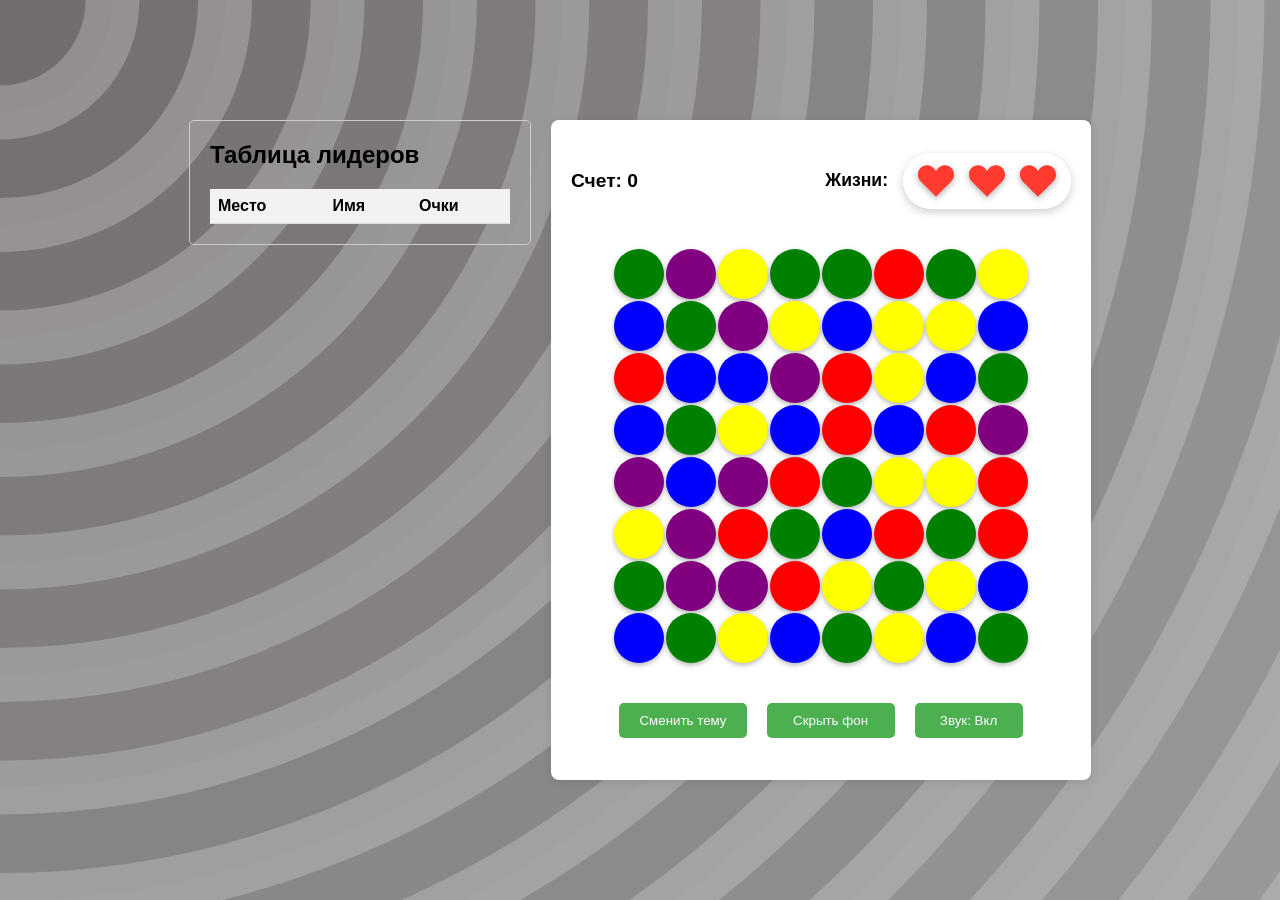
<file: index.html>
<!DOCTYPE html>
<html lang="en">
<head>
  <meta charset="UTF-8">
  <meta name="viewport" content="width=device-width, initial-scale=1.0">
  <title>3 в ряд</title>
  <link rel="shortcut icon" href="[data-uri]" />
  <style>
    body {
  font-family: sans-serif;
  background-image: url("data:image/svg+xml,%3Csvg xmlns='http://www.w3.org/2000/svg' width='1600' height='800' viewBox='0 0 1600 800'%3E%3Crect fill='%23A5A5A5' width='1600' height='800'/%3E%3Cg stroke='%23D0D2D1' stroke-width='47.9' stroke-opacity='0.33' %3E%3Ccircle fill='%23A5A5A5' cx='0' cy='0' r='1800'/%3E%3Ccircle fill='%23a2a2a2' cx='0' cy='0' r='1700'/%3E%3Ccircle fill='%239f9e9f' cx='0' cy='0' r='1600'/%3E%3Ccircle fill='%239c9b9c' cx='0' cy='0' r='1500'/%3E%3Ccircle fill='%23999798' cx='0' cy='0' r='1400'/%3E%3Ccircle fill='%23969495' cx='0' cy='0' r='1300'/%3E%3Ccircle fill='%23939192' cx='0' cy='0' r='1200'/%3E%3Ccircle fill='%23908d8f' cx='0' cy='0' r='1100'/%3E%3Ccircle fill='%238d8a8c' cx='0' cy='0' r='1000'/%3E%3Ccircle fill='%238a8789' cx='0' cy='0' r='900'/%3E%3Ccircle fill='%23878486' cx='0' cy='0' r='800'/%3E%3Ccircle fill='%23848083' cx='0' cy='0' r='700'/%3E%3Ccircle fill='%23817d80' cx='0' cy='0' r='600'/%3E%3Ccircle fill='%237e7a7d' cx='0' cy='0' r='500'/%3E%3Ccircle fill='%237b777a' cx='0' cy='0' r='400'/%3E%3Ccircle fill='%23787377' cx='0' cy='0' r='300'/%3E%3Ccircle fill='%23757074' cx='0' cy='0' r='200'/%3E%3Ccircle fill='%23726D71' cx='0' cy='0' r='100'/%3E%3C/g%3E%3C/svg%3E");
  background-size: cover;
  background-repeat: no-repeat;
  background-attachment: fixed;
  display: flex;
  justify-content: center;
  align-items: center;
  min-height: 100vh;
  margin: 0;
  transition: background-color 0.3s ease;
}

.cell.explosion {
  background-image: url("data:image/svg+xml,%3Csvg xmlns='http://www.w3.org/2000/svg' width='600' height='50' viewBox='0 0 600 50'%3E%3Cg transform='translate(0, 0)'%3E%3Ccircle cx='25' cy='25' r='20' fill='%23ff0000'/%3E%3C/g%3E%3Cg transform='translate(50, 0)'%3E%3Ccircle cx='25' cy='25' r='22' fill='%23ff3300'/%3E%3C/g%3E%3Cg transform='translate(100, 0)'%3E%3Ccircle cx='25' cy='25' r='24' fill='%23ff6600'/%3E%3Ccircle cx='25' cy='25' r='18' fill='%23ff3300'/%3E%3C/g%3E%3Cg transform='translate(150, 0)'%3E%3Ccircle cx='25' cy='25' r='25' fill='%23ff9900'/%3E%3Ccircle cx='25' cy='25' r='19' fill='%23ff6600'/%3E%3Ccircle cx='25' cy='25' r='13' fill='%23ff3300'/%3E%3C/g%3E%3Cg transform='translate(200, 0)'%3E%3Ccircle cx='25' cy='25' r='25' fill='%23ffcc00'/%3E%3Ccircle cx='25' cy='25' r='20' fill='%23ff9900'/%3E%3Ccircle cx='25' cy='25' r='15' fill='%23ff6600'/%3E%3Ccircle cx='25' cy='25' r='10' fill='%23ff3300'/%3E%3C/g%3E%3Cg transform='translate(250, 0)'%3E%3Ccircle cx='25' cy='25' r='25' fill='%23ffff00'/%3E%3Ccircle cx='25' cy='25' r='21' fill='%23ffcc00'/%3E%3Ccircle cx='25' cy='25' r='17' fill='%23ff9900'/%3E%3Ccircle cx='25' cy='25' r='13' fill='%23ff6600'/%3E%3Ccircle cx='25' cy='25' r='9' fill='%23ff3300'/%3E%3C/g%3E%3Cg transform='translate(300, 0)'%3E%3Ccircle cx='25' cy='25' r='25' fill='%23ffff99'/%3E%3Ccircle cx='25' cy='25' r='22' fill='%23ffff00'/%3E%3Ccircle cx='25' cy='25' r='19' fill='%23ffcc00'/%3E%3Ccircle cx='25' cy='25' r='16' fill='%23ff9900'/%3E%3Ccircle cx='25' cy='25' r='13' fill='%23ff6600'/%3E%3Ccircle cx='25' cy='25' r='10' fill='%23ff3300'/%3E%3C/g%3E%3Cg transform='translate(350, 0)'%3E%3Ccircle cx='25' cy='25' r='25' fill='%23ffffcc'/%3E%3Ccircle cx='25' cy='25' r='23' fill='%23ffff99'/%3E%3Ccircle cx='25' cy='25' r='21' fill='%23ffff00'/%3E%3Ccircle cx='25' cy='25' r='19' fill='%23ffcc00'/%3E%3Ccircle cx='25' cy='25' r='17' fill='%23ff9900'/%3E%3Ccircle cx='25' cy='25' r='15' fill='%23ff6600'/%3E%3Ccircle cx='25' cy='25' r='13' fill='%23ff3300'/%3E%3C/g%3E%3Cg transform='translate(400, 0)'%3E%3Ccircle cx='25' cy='25' r='25' fill='%23ffffff'/%3E%3Ccircle cx='25' cy='25' r='24' fill='%23ffffcc'/%3E%3Ccircle cx='25' cy='25' r='23' fill='%23ffff99'/%3E%3Ccircle cx='25' cy='25' r='22' fill='%23ffff00'/%3E%3Ccircle cx='25' cy='25' r='21' fill='%23ffcc00'/%3E%3Ccircle cx='25' cy='25' r='20' fill='%23ff9900'/%3E%3Ccircle cx='25' cy='25' r='19' fill='%23ff6600'/%3E%3Ccircle cx='25' cy='25' r='18' fill='%23ff3300'/%3E%3C/g%3E%3Cg transform='translate(450, 0)'%3E%3Ccircle cx='25' cy='25' r='25' fill='transparent'/%3E%3Ccircle cx='25' cy='25' r='24' fill='%23ffffff' opacity='0.8'/%3E%3Ccircle cx='25' cy='25' r='23' fill='%23ffffcc' opacity='0.7'/%3E%3Ccircle cx='25' cy='25' r='22' fill='%23ffff99' opacity='0.6'/%3E%3Ccircle cx='25' cy='25' r='21' fill='%23ffff00' opacity='0.5'/%3E%3Ccircle cx='25' cy='25' r='20' fill='%23ffcc00' opacity='0.4'/%3E%3Ccircle cx='25' cy='25' r='19' fill='%23ff9900' opacity='0.3'/%3E%3Ccircle cx='25' cy='25' r='18' fill='%23ff6600' opacity='0.2'/%3E%3C/g%3E%3Cg transform='translate(500, 0)'%3E%3Ccircle cx='25' cy='25' r='25' fill='transparent'/%3E%3Ccircle cx='25' cy='25' r='24' fill='%23ffffff' opacity='0.4'/%3E%3Ccircle cx='25' cy='25' r='23' fill='%23ffffcc' opacity='0.3'/%3E%3Ccircle cx='25' cy='25' r='22' fill='%23ffff99' opacity='0.2'/%3E%3Ccircle cx='25' cy='25' r='21' fill='%23ffff00' opacity='0.1'/%3E%3C/g%3E%3Cg transform='translate(550, 0)'%3E%3Ccircle cx='25' cy='25' r='25' fill='transparent'/%3E%3C/g%3E%3C/svg%3E");
  background-size: 600px 50px;
  animation: explosion-animation 0.5s steps(12) forwards;
  background-color: transparent;
  width: 100%;
  height: 100%;
}

.game-over-container {
  background-color: rgba(0, 0, 0, 0.8);
  position: fixed;
  top: 0;
  left: 0;
  width: 100%;
  height: 100%;
  display: flex;
  justify-content: center;
  align-items: center;
  flex-direction: column;
  color: white;
  z-index: 1000;
}

.game-over-container h2 {
  font-size: 2rem;
  margin-bottom: 20px;
}

.game-over-container button {
  padding: 10px 20px;
  border: none;
  background-color: #4CAF50;
  color: white;
  cursor: pointer;
  border-radius: 5px;
  font-size: 1rem;
}

.game-over-container button:hover {
  background-color: #45a049;
}

.top-panel {
  display: flex;
  justify-content: space-between;
  align-items: center;
  width: 100%;
  margin-bottom: 20px;
  padding: 0 20px;
}

.score-container {
  font-size: 1.2rem;
  font-weight: bold;
}

.hp-container {
  display: flex;
  align-items: center;
  gap: 10px;
}

.hp-container::before {
  content: "Жизни:";
  font-weight: bold;
  font-size: 1.1rem;
  margin-right: 5px;
}

.red-balls-container {
  display: flex;
  gap: 15px;
  padding: 10px 15px;
  background-color: rgba(255, 255, 255, 0.7);
  border-radius: 50px;
  box-shadow: 0 3px 10px rgba(0, 0, 0, 0.2);
}

.heart {
  width: 36px;
  height: 36px;
  background-image: url("data:image/svg+xml,%3Csvg xmlns='http://www.w3.org/2000/svg' viewBox='0 0 16 16'%3E%3Cpath d='M1.24264 8.24264L8 15L14.7574 8.24264C15.553 7.44699 16 6.36786 16 5.24264V5.05234C16 2.8143 14.1857 1 11.9477 1C10.7166 1 9.55233 1.55959 8.78331 2.52086L8 3.5L7.21669 2.52086C6.44767 1.55959 5.28338 1 4.05234 1C1.8143 1 0 2.8143 0 5.05234V5.24264C0 6.36786 0.44699 7.44699 1.24264 8.24264Z' fill='%23ff3b30'/%3E%3C/svg%3E");
  background-size: contain;
  background-repeat: no-repeat;
  filter: drop-shadow(0 2px 3px rgba(0, 0, 0, 0.3));
  transition: all 0.3s ease;
}

.heart.lost {
  background-image: url("data:image/svg+xml,%3Csvg xmlns='http://www.w3.org/2000/svg' viewBox='0 0 16 16'%3E%3Cpath d='M1.24264 8.24264L8 15L14.7574 8.24264C15.553 7.44699 16 6.36786 16 5.24264V5.05234C16 2.8143 14.1857 1 11.9477 1C10.7166 1 9.55233 1.55959 8.78331 2.52086L8 3.5L7.21669 2.52086C6.44767 1.55959 5.28338 1 4.05234 1C1.8143 1 0 2.8143 0 5.05234V5.24264C0 6.36786 0.44699 7.44699 1.24264 8.24264Z' fill='%23a5a5a5'/%3E%3C/svg%3E");
  opacity: 0.7;
}

@keyframes heartBreak {
  0% { transform: scale(1); opacity: 1; }
  50% { transform: scale(1.3); opacity: 0.8; }
  100% { transform: scale(0.8); opacity: 0.7; }
}

.heart.lost-animation {
  animation: heartBreak 0.5s ease-out forwards;
}

.top-buttons {
  display: flex;
  width: 100%;
  justify-content: space-around;
  margin-bottom: 20px;
}

.container {
  display: flex;
  flex-direction: column;
  justify-content: center;
  align-items: center;
  width: 500px;
  height: 620px;
  box-shadow: 0 2px 5px rgba(0, 0, 0, 0.3);
  transition: background-color 0.3s ease, box-shadow 0.3s ease;
}

.container.no-background {
  background-color: transparent;
  box-shadow: none;
}

.container.dark-theme {
  background-color: rgba(51, 51, 51, 0.8);
  box-shadow: 0 2px 5px rgba(255, 255, 255, 0.1);
}

.container.dark-theme.no-background {
  background-color: transparent;
  box-shadow: none;
}

.board {
  display: grid;
  grid-template-columns: repeat(8, 50px);
  grid-gap: 2px;
  margin: 20px auto;
}

.wrapper {
  display: flex;
  align-items: flex-start;
}

.leaderboard {
  width: 300px;
  margin-right: 20px;
  padding: 20px;
  border: 1px solid #ccc;
  border-radius: 5px;
}

.leaderboard h2 {
  margin-top: 0;
  font-size: 1.5em;
}

.leaderboard-table-container {
  max-height: 250px;
  overflow-y: auto;
}

.leaderboard table {
  width: 100%;
  border-collapse: collapse;
}

.leaderboard th,
.leaderboard td {
  padding: 8px;
  text-align: left;
  border-bottom: 1px solid #ddd;
}

.leaderboard th {
  background-color: #f2f2f2;
  position: sticky;
  top: 0;
  z-index: 1;
}

body.dark-theme {
  background-color: #333;
  color: #fff;
  background-image: url("data:image/svg+xml,%3Csvg xmlns='http://www.w3.org/2000/svg' width='1600' height='800' viewBox='0 0 1600 800'%3E%3Crect fill='%23353535' width='1600' height='800'/%3E%3Cg stroke='%23000' stroke-width='47.9' stroke-opacity='0.33' %3E%3Ccircle fill='%23353535' cx='0' cy='0' r='1800'/%3E%3Ccircle fill='%23323232' cx='0' cy='0' r='1700'/%3E%3Ccircle fill='%232f2f2f' cx='0' cy='0' r='1600'/%3E%3Ccircle fill='%232d2d2d' cx='0' cy='0' r='1500'/%3E%3Ccircle fill='%232a2a2a' cx='0' cy='0' r='1400'/%3E%3Ccircle fill='%23272727' cx='0' cy='0' r='1300'/%3E%3Ccircle fill='%23252425' cx='0' cy='0' r='1200'/%3E%3Ccircle fill='%23222222' cx='0' cy='0' r='1100'/%3E%3Ccircle fill='%231f1f1f' cx='0' cy='0' r='1000'/%3E%3Ccircle fill='%231d1d1d' cx='0' cy='0' r='900'/%3E%3Ccircle fill='%231a1a1a' cx='0' cy='0' r='800'/%3E%3Ccircle fill='%23181818' cx='0' cy='0' r='700'/%3E%3Ccircle fill='%23151515' cx='0' cy='0' r='600'/%3E%3Ccircle fill='%23121212' cx='0' cy='0' r='500'/%3E%3Ccircle fill='%230f0e0f' cx='0' cy='0' r='400'/%3E%3Ccircle fill='%230b0a0b' cx='0' cy='0' r='300'/%3E%3Ccircle fill='%23070607' cx='0' cy='0' r='200'/%3E%3Ccircle fill='%23020102' cx='0' cy='0' r='100'/%3E%3C/g%3E%3C/svg%3E");
}

body.dark-theme .leaderboard {
  border-color: #666;
  background-color: #333;
  color: #fff;
}

body.dark-theme .leaderboard th {
  background-color: #444;
  color: #fff;
}

body.dark-theme .leaderboard td {
  border-bottom-color: #555;
}

.cell {
  width: 50px;
  height: 50px;
  cursor: pointer;
  display: flex;
  justify-content: center;
  align-items: center;
  font-size: 0;
  border-radius: 50%;
  box-shadow: 0 2px 5px rgba(0, 0, 0, 0.3);
  border: 1px solid transparent;
  box-sizing: border-box;
  transition: border-color 0.3s ease, background-color 0.3s ease;
  background-color: #eee;
}

.cell.selected {
  animation: jump 0.5s ease-in-out infinite alternate;
}

@keyframes jump {
  from {
    transform: translateY(0);
  }
  to {
    transform: translateY(-5px);
  }
}

.cell.to-remove {
  animation: highlight 0.3s ease-in-out;
}

@keyframes highlight {
  0% {
    box-shadow: none;
  }
  100% {
    box-shadow: 0 0 5px 3px yellow;
  }
}

@keyframes explosion-animation {
  0% {
    background-position: 0 0;
  }
  8.33% {
    background-position: -50px 0;
  }
  16.66% {
    background-position: -100px 0;
  }
  25% {
    background-position: -150px 0;
  }
  33.33% {
    background-position: -200px 0;
  }
  41.66% {
    background-position: -250px 0;
  }
  50% {
    background-position: -300px 0;
  }
  58.33% {
    background-position: -350px 0;
  }
  66.66% {
    background-position: -400px 0;
  }
  75% {
    background-position: -450px 0;
  }
  83.33% {
    background-position: -500px 0;
  }
  91.66% {
    background-position: -550px 0;
  }
  100% {
    background-position: -600px 0;
  }
}

.controls {
  margin-top: 20px;
}

button {
  padding: 10px 20px;
  border: none;
  background-color: #4CAF50;
  color: white;
  cursor: pointer;
  border-radius: 5px;
  margin: 0 10px;
}

button:hover {
  background-color: #3e8e41;
}

.container {
  background-color: #fff;
  border-radius: 8px;
  box-shadow: 0 2px 10px rgba(0, 0, 0, 0.1);
  padding: 20px;
  text-align: center;
  transition: background-color 0.3s ease, box-shadow 0.3s ease;
}

.cell {
  background-color: #eee;
  transition: background-color 0.3s ease, color 0.3s ease;
  color: #333;
}

.container.dark-theme {
  background-color: #444;
  box-shadow: 0 2px 10px rgba(255, 255, 255, 0.1);
}

.cell.dark-theme {
  background-color: #555;
  color: #eee;
  border: 1px solid #666;
}

button.dark-theme {
  background-color: #666;
  color: #fff;
}

#toggle-background-button {
  width: 128px;
}

#sound-button {
  width: 108px;
}

.cell {
  width: 50px;
  height: 50px;
  cursor: pointer;
  display: flex;
  justify-content: center;
  align-items: center;
  font-size: 0;
  border-radius: 50%;
  box-shadow: 0 2px 5px rgba(0, 0, 0, 0.3);
  border: 1px solid transparent;
  box-sizing: border-box;
  transition: border-color 0.3s ease, background-color 0.3s ease;
  background-color: #eee;
}

.ball-1 {
  background-color: blue;
}

.ball-2 {
  background-color: green;
}

.ball-3 {
  background-color: red;
}

.ball-4 {
  background-color: yellow;
}

.ball-5 {
  background-color: purple;
}

.cell.dark-theme {
  border-color: #666;
  background-color: #555;
}

.dark-theme .ball-1 {
  background-color: darkblue;
}

.dark-theme .ball-2 {
  background-color: darkgreen;
}

.dark-theme .ball-3 {
  background-color: darkred;
}

.dark-theme .ball-4 {
  background-color: darkgoldenrod;
}

.dark-theme .ball-5 {
  background-color: darkmagenta;
}

.dropdown {
  position: relative;
  display: inline-block;
}

.dropdown-button {
  background-color: #4CAF50;
  color: white;
  padding: 10px 20px;
  border: none;
  cursor: pointer;
  border-radius: 5px;
}

.dropdown-content {
  display: none;
  position: absolute;
  background-color: #f9f9f9;
  min-width: 160px;
  box-shadow: 0px 8px 16px 0px rgba(0, 0, 0, 0.2);
  z-index: 1;
  border-radius: 5px;
  padding: 10px;
}

.dropdown-content button {
  color: black;
  padding: 12px 16px;
  text-decoration: none;
  display: block;
  border: none;
  background-color: transparent;
  cursor: pointer;
  text-align: left;
  width: 100%;
  border-radius: 5px;
}

.dropdown-content button:hover {
  background-color: #ddd;
}

.dropdown:hover .dropdown-content {
  display: block;
}

.main-content {
  display: flex;
  justify-content: center;
  align-items: center;
}

.desktop-button {
  background-color: #4CAF50;
  color: white;
  padding: 10px 20px;
  border: none;
  cursor: pointer;
  border-radius: 5px;
  margin: 0 10px;
}

.desktop-buttons {
  display: flex;
  justify-content: space-around;
  margin-bottom: 10px;
}

.mobile-dropdown {
  display: none;
}

@media (max-width: 600px) {
  body {
    font-size: 14px;
  }

  .container {
    width: auto;
    height: auto;
    padding: 10px;
  }

  .board {
    grid-template-columns: repeat(8, 40px);
    grid-gap: 1px;
  }

  .cell {
    width: 40px;
    height: 40px;
    font-size: 0;
  }

  button {
    padding: 8px 16px;
    margin: 5px;
  }

  .controls {
    flex-direction: column;
    align-items: center;
  }

  .desktop-buttons {
    display: none;
  }

  .mobile-dropdown {
    display: inline-block;
  }

  .dropdown {
    position: relative;
    display: inline-block;
  }

  .dropdown-button {
    background-color: #4CAF50;
    color: white;
    padding: 8px 16px;
    border: none;
    cursor: pointer;
    border-radius: 5px;
  }

  .dropdown-content {
    display: none;
    position: absolute;
    background-color: #f9f9f9;
    min-width: 160px;
    box-shadow: 0px 8px 16px 0px rgba(0, 0, 0, 0.2);
    z-index: 1;
    border-radius: 5px;
    padding: 10px;
    right: 0;
  }

  .dropdown-content button {
    color: black;
    padding: 8px 16px;
    text-decoration: none;
    display: block;
    border: none;
    background-color: transparent;
    cursor: pointer;
    text-align: left;
    width: 100%;
    border-radius: 5px;
  }

  .dropdown-content button:hover {
    background-color: #ddd;
  }

  .dropdown:hover .dropdown-content {
    display: block;
  }

  .top-buttons {
    flex-direction: column;
    width: 100%;
    margin-bottom: 10px;
  }

  .game-over-container {
    padding: 20px;
  }

  .cell {
    width: 40px;
    height: 40px;
  }

  .cell.explosion {
    background-size: 480px 40px;
  }

  @keyframes explosion-animation {
    0% { background-position: 0 0; }
    8.33% { background-position: -40px 0; }
    16.66% { background-position: -80px 0; }
    25% { background-position: -120px 0; }
    33.33% { background-position: -160px 0; }
    41.66% { background-position: -200px 0; }
    50% { background-position: -240px 0; }
    58.33% { background-position: -280px 0; }
    66.66% { background-position: -320px 0; }
    75% { background-position: -360px 0; }
    83.33% { background-position: -400px 0; }
    91.66% { background-position: -440px 0; }
    100% { background-position: -480px 0; }
  }

  .heart {
    width: 28px;
    height: 28px;
  }

  .red-balls-container {
    gap: 8px;
    padding: 8px 12px;
  }

  .hp-container::before {
    font-size: 1rem;
    content: "HP:";
  }
}

@media (max-width: 400px) {
  .hp-container::before {
    display: none;
  }

  .heart {
    width: 24px;
    height: 24px;
  }
}

@media (max-width: 350px) {
  .board {
    grid-template-columns: repeat(8, 20px);
    grid-gap: 1px;
  }

  .cell {
    width: 20px;
    height: 20px;
    font-size: 0;
    border-radius: 50%;
    box-shadow: 0 1px 3px rgba(0, 0, 0, 0.2);
  }

  .cell.explosion {
    background-size: 240px 20px;
  }

  @keyframes explosion-animation {
    0% { background-position: 0 0; }
    8.33% { background-position: -20px 0; }
    16.66% { background-position: -40px 0; }
    25% { background-position: -60px 0; }
    33.33% { background-position: -80px 0; }
    41.66% { background-position: -100px 0; }
    50% { background-position: -120px 0; }
    58.33% { background-position: -140px 0; }
    66.66% { background-position: -160px 0; }
    75% { background-position: -180px 0; }
    83.33% { background-position: -200px 0; }
    91.66% { background-position: -220px 0; }
    100% { background-position: -240px 0; }
  }

  .heart {
    width: 20px;
    height: 20px;
  }
}

.leaderboard-modal {
  display: none;
  position: fixed;
  z-index: 1001;
  left: 0;
  top: 0;
  width: 100%;
  height: 100%;
  background-color: rgba(0, 0, 0, 0.8);
}

.leaderboard-modal-content {
  background-color: #fefefe;
  margin: 5% auto;
  padding: 20px;
  border-radius: 10px;
  width: 90%;
  max-width: 400px;
  max-height: 80vh;
  overflow-y: auto;
  position: relative;
}

.close-leaderboard {
  color: #aaa;
  float: right;
  font-size: 28px;
  font-weight: bold;
  cursor: pointer;
}

.close-leaderboard:hover {
  color: black;
}

@media (max-width: 600px) {
  .leaderboard {
    display: none;
  }
  
  .wrapper {
    flex-direction: column;
    align-items: center;
  }
}

body.dark-theme .red-balls-container {
  background-color: rgba(0, 0, 0, 0.5);
}

body.dark-theme .hp-container::before {
  color: #fff;
}

.name-input-container {
  margin: 20px 0;
  display: flex;
  flex-direction: column;
  align-items: center;
  gap: 10px;
}

#player-name-input {
  padding: 10px 15px;
  border: 2px solid #4CAF50;
  border-radius: 5px;
  font-size: 1rem;
  width: 80%;
  max-width: 300px;
}

#save-score-button {
  padding: 10px 20px;
  background-color: #4CAF50;
  color: white;
  border: none;
  border-radius: 5px;
  cursor: pointer;
  font-size: 1rem;
}

#save-score-button:hover {
  background-color: #45a049;
}
  </style>

  <!-- Аудиофайлы -->
  <audio id="button-click-sound" src="[data-uri]" preload="auto"></audio>
  <audio id="ball-select-sound" src="[data-uri]" preload="auto"></audio>
  <audio id="ball-swap-sound" src="[data-uri]" preload="auto"></audio>
  <audio id="ball-remove-sound" src="[data-uri]" preload="auto"></audio>
</head>
<body>
  <div class="wrapper">
    <!-- Таблица лидеров -->
    <div class="leaderboard">
      <h2>Таблица лидеров</h2>
      <div class="leaderboard-table-container">
        <table>
          <thead>
            <tr>
              <th>Место</th>
              <th>Имя</th>
              <th>Очки</th>
            </tr>
          </thead>
          <tbody id="leaderboard-body">
            <!-- Записи таблицы будут добавлены динамически -->
          </tbody>
        </table>
      </div>
    </div>

    <!-- Основной контейнер -->
    <div class="container">
      <!-- Счет и жизни -->
      <div class="top-panel">
        <div class="score-container">
          Счет: <span id="score">0</span>
        </div>
        <div class="hp-container">
          <div class="red-balls-container">
            <div class="heart"></div>
            <div class="heart"></div>
            <div class="heart"></div>
          </div>
        </div>
      </div>

      <!-- Основной контент -->
      <div class="main-content">
        <!-- Игровое поле -->
        <div class="board">
          <!-- Игровое поле будет сгенерировано JavaScript -->
        </div>
      </div>

      <!-- Панель управления -->
      <div class="controls">
        <!-- Кнопки для десктопа -->
        <div class="top-buttons desktop-buttons">
          <button id="theme-button" class="desktop-button">Сменить тему</button>
          <button id="toggle-background-button" class="desktop-button">Скрыть фон</button>
          <button id="sound-button" class="desktop-button">Звук: Вкл</button>
        </div>

        <!-- Выпадающее меню для мобильных -->
        <div class="dropdown mobile-dropdown">
          <button class="dropdown-button">Меню</button>
          <div class="dropdown-content">
            <button id="theme-button-mobile">Сменить тему</button>
            <button id="toggle-background-button-mobile">Скрыть фон</button>
            <button id="sound-button-mobile">Звук: Вкл</button>
            <button id="leaderboard-button-mobile">Лидеры</button>
          </div>
        </div>
      </div>

      <!-- Модальное окно для таблицы лидеров -->
      <div class="leaderboard-modal" style="display: none;">
        <div class="leaderboard-modal-content">
          <span class="close-leaderboard">&times;</span>
          <h2>Таблица лидеров</h2>
          <div class="leaderboard-table-container">
            <table>
              <thead>
                <tr>
                  <th>Место</th>
                  <th>Имя</th>
                  <th>Очки</th>
                </tr>
              </thead>
              <tbody id="leaderboard-body-mobile">
                <!-- Записи таблицы будут добавлены динамически -->
              </tbody>
            </table>
          </div>
        </div>
      </div>

      <!-- Уведомление об окончании игры -->
<div class="game-over-container" style="display: none;">
  <h2>Игра окончена!</h2>
  <p>Ваш счет: <span id="final-score">0</span></p>
  <div class="name-input-container">
    <input type="text" id="player-name-input" placeholder="Введите ваше имя" maxlength="20">
    <button id="save-score-button">Сохранить результат</button>
  </div>
  <button id="restart-button">Играть снова</button>
</div>

  <!-- Подключение JavaScript -->
  <script>document.addEventListener('DOMContentLoaded', () => {
    const boardElement = document.querySelector('.board');
    const scoreElement = document.getElementById('score');
    const leaderboardBody = document.getElementById('leaderboard-body');
    
    // Получаем элементы кнопок
    const themeButton = document.getElementById('theme-button');
    const toggleBackgroundButton = document.getElementById('toggle-background-button');
    const soundButton = document.getElementById('sound-button');
    const restartButton = document.getElementById('restart-button');
    
    // Мобильные кнопки
    const themeButtonMobile = document.getElementById('theme-button-mobile');
    const toggleBackgroundButtonMobile = document.getElementById('toggle-background-button-mobile');
    const soundButtonMobile = document.getElementById('sound-button-mobile');
    
    const gameOverContainer = document.querySelector('.game-over-container');
    const finalScoreElement = document.getElementById('final-score');
  
    const playerNameInput = document.getElementById('player-name-input');
    const saveScoreButton = document.getElementById('save-score-button');
    
    // Жизни игрока (теперь сердца)
    const redBallsContainer = document.querySelector('.red-balls-container');
    const redBalls = document.querySelectorAll('.heart'); // Изменили селектор на .heart
    
    const leaderboardButtonMobile = document.getElementById('leaderboard-button-mobile');
    const leaderboardModal = document.querySelector('.leaderboard-modal');
    const closeLeaderboard = document.querySelector('.close-leaderboard');
    const leaderboardBodyMobile = document.getElementById('leaderboard-body-mobile');
    
    let moveCount = parseInt(localStorage.getItem('moveCount')) || 0;
    let leaderboard = JSON.parse(localStorage.getItem('leaderboard')) || [];
    renderLeaderboard(leaderboard);
    
    const gridSize = 8;
    let grid = [];
    let selectedCell = null;
    let score = parseInt(localStorage.getItem('score')) || 0;
    scoreElement.textContent = score;
    
    let soundEnabled = localStorage.getItem('soundEnabled') !== 'false';
    const body = document.body;
    const container = document.querySelector('.container');
    
    let currentTheme = localStorage.getItem('theme') || 'light';
    if (currentTheme === 'dark') {
      body.classList.add('dark-theme');
      container.classList.add('dark-theme');
    } else {
      body.classList.remove('dark-theme');
      container.classList.remove('dark-theme');
    }
    
    let backgroundVisible = localStorage.getItem('backgroundVisible') !== 'false';
    const toggleBackground = () => {
      if (backgroundVisible) {
        container.classList.remove('no-background');
        toggleBackgroundButton.textContent = 'Скрыть фон';
        toggleBackgroundButtonMobile.textContent = 'Скрыть фон';
      } else {
        container.classList.add('no-background');
        toggleBackgroundButton.textContent = 'Показать фон';
        toggleBackgroundButtonMobile.textContent = 'Показать фон';
      }
    }
    
    toggleBackground();
    
    const updateSoundButtonText = () => {
      const text = `Звук: ${soundEnabled ? 'Вкл' : 'Выкл'}`;
      soundButton.textContent = text;
      soundButtonMobile.textContent = text;
    };
    updateSoundButtonText();
  
    // Функция сброса жизней (теперь работает с сердцами)
    function resetRedBalls() {
      redBalls.forEach(ball => {
        ball.classList.remove('lost', 'lost-animation');
      });
    }
  
    // Функция обновления жизней (теперь работает с сердцами)
    function updateRedBalls() {
      if (moveCount > 0 && moveCount <= redBalls.length) {
        const ball = redBalls[moveCount - 1];
        ball.classList.add('lost-animation');
        setTimeout(() => {
          ball.classList.add('lost');
          ball.classList.remove('lost-animation');
        }, 500);
      }
      // Сохраняем количество жизней
      localStorage.setItem('moveCount', moveCount);
    }
  
    function checkForMatchesOnInitialization() {
      for (let row = 0; row < gridSize; row++) {
        for (let col = 0; col < gridSize - 2; col++) {
          if (
            grid[row][col].value &&
            grid[row][col].value === grid[row][col + 1].value &&
            grid[row][col].value === grid[row][col + 2].value
          ) {
            return true;
          }
        }
      }
  
      for (let col = 0; col < gridSize; col++) {
        for (let row = 0; row < gridSize - 2; row++) {
          if (
            grid[row][col].value &&
            grid[row][col].value === grid[row + 1][col].value &&
            grid[row][col].value === grid[row + 2][col].value
          ) {
            return true;
          }
        }
      }
  
      return false;
    }
  
    function initializeGrid() {
      moveCount = parseInt(localStorage.getItem('moveCount')) || 0;
      resetRedBalls();
      isFirstGame = true;
  
      for (let i = 0; i < moveCount; i++) {
        if (i < redBalls.length) {
          redBalls[i].classList.add('lost');
        }
      }
    
      const savedGridState = localStorage.getItem('gridState');
      if (savedGridState) {
        // Восстанавливаем сохранённое состояние
        grid = JSON.parse(savedGridState);
        renderBoard();
        return; // Пропускаем генерацию нового поля
      }
    
      // Если сохранённого состояния нет, генерируем новое поле
      let hasInitialMatches;
      do {
        grid = [];
        for (let row = 0; row < gridSize; row++) {
          grid[row] = [];
          for (let col = 0; col < gridSize; col++) {
            grid[row][col] = {
              value: Math.floor(Math.random() * 5) + 1,
              selected: false,
            };
          }
        }
        renderBoard();
        hasInitialMatches = checkForMatchesOnInitialization();
      } while (hasInitialMatches);
  
      let leaderboard = JSON.parse(localStorage.getItem('leaderboard')) || [];
      leaderboard.sort((a, b) => b.score - a.score);
      renderLeaderboard(leaderboard);
      saveGridState(); // Сохраняем новое состояние
      // Отрисовываем таблицу лидеров при инициализации игры
      
    
      // Генерируем записи, только если таблица пуста
  if (leaderboard.length === 0) {
    console.log('No leaderboar')
    generateRandomName()
      .then(users => {
        // Используем полученный список пользователей для генерации записей
        for (let i = 0; i < Math.min(users.length, 7); i++) {
          const name = users[i].username;
          const score = users[i].score;
          leaderboard.push({ name: name, score: score });
        }
  
        // Сохраняем случайные записи в localStorage
        localStorage.setItem('leaderboard', JSON.stringify(leaderboard));
  
        // Сортируем таблицу лидеров
        leaderboard.sort((a, b) => b.score - a.score);
  
        // Отрисовываем таблицу лидеров при инициализации игры
        renderLeaderboard(leaderboard);
      })
      .catch(error => {
        console.error("Ошибка получения списка пользователей:", error);
      });
  } else {
    // Если таблица лидеров уже есть, просто сортируем и отображаем
    leaderboard.sort((a, b) => b.score - a.score);
    renderLeaderboard(leaderboard);
  }
    }
  
    function renderBoard() {
      boardElement.innerHTML = '';
      for (let row = 0; row < gridSize; row++) {
        for (let col = 0; col < gridSize; col++) {
          const cell = document.createElement('div');
          cell.classList.add('cell');
          cell.dataset.row = row;
          cell.dataset.col = col;
          cell.classList.add(`ball-${grid[row][col].value}`);
  
          if (grid[row][col].selected) {
            cell.classList.add('selected');
          }
  
          if (currentTheme === 'dark') {
            cell.classList.add('dark-theme');
          }
  
          cell.addEventListener('click', handleCellClick);
          boardElement.appendChild(cell);
        }
      }
    }
  
    async function handleCellClick(event) {
      const row = parseInt(event.target.dataset.row);
      const col = parseInt(event.target.dataset.col);
  
      if (selectedCell === null) {
        selectedCell = { row, col };
        grid[row][col].selected = true;
        playSound('ball-select-sound');
      } else {
        const firstCell = selectedCell;
        selectedCell = null;
  
        const isAdjacent =
          (Math.abs(row - firstCell.row) === 1 && col === firstCell.col) ||
          (Math.abs(col - firstCell.col) === 1 && row === firstCell.row);
  
        if (isAdjacent) {
          swapCells(firstCell, { row, col });
          const hasMatches = await checkForMatches();
  
          if (!hasMatches) {
            moveCount++;
            updateRedBalls(); // Используем обновлённую функцию
          }
  
          if (moveCount >= redBalls.length) {
            endGame();
          }
        } else {
          grid[firstCell.row][firstCell.col].selected = false;
          grid[row][col].selected = true;
          selectedCell = { row, col };
          playSound('ball-select-sound');
        }
      }
  
      renderBoard();
    }
  
    // Остальные функции остаются без изменений
    async function swapCells(cell1, cell2) {
      const tempValue = grid[cell1.row][cell1.col].value;
      grid[cell1.row][cell1.col].value = grid[cell2.row][cell2.col].value;
      grid[cell2.row][cell2.col].value = tempValue;
  
      grid[cell1.row][cell1.col].selected = false;
      grid[cell2.row][cell2.col].selected = false;
  
      playSound('ball-swap-sound');
      renderBoard();
      saveGridState();
    }
  
    function endGame() {
      finalScoreElement.textContent = score;
      gameOverContainer.style.display = 'flex';
      localStorage.setItem('moveCount', moveCount); // Сохраняем текущее количество жизней
      
      const savedName = localStorage.getItem('playerName');
      if (savedName && !isFirstGame) {
        // Если имя уже сохранено и это не первая игра - скрываем поле ввода
        document.querySelector('.name-input-container').style.display = 'none';
        // Автоматически сохраняем результат под существующим именем
        updateLeaderboardAndSave(savedName);
      } else {
        // Показываем поле ввода для первой игры или если имя не сохранено
        document.querySelector('.name-input-container').style.display = 'flex';
        playerNameInput.value = savedName || '';
      }
    }
  
    function updateLeaderboardAndSave(name) {
      updateLeaderboard(leaderboard, name, score);
      localStorage.setItem('leaderboard', JSON.stringify(leaderboard));
      renderLeaderboard(leaderboard);
      localStorage.setItem('playerName', name);
    }
  
    saveScoreButton.addEventListener('click', () => {
      const playerName = playerNameInput.value.trim();
      if (playerName) {
        updateLeaderboard(leaderboard, playerName, score);
        document.querySelector('.name-input-container').style.display = 'none';
        isFirstGame = false;
        updateUserScore(playerName, score)
        alert('Результат сохранён!');
      } else {
        alert('Пожалуйста, введите ваше имя');
      }
    });
  
    async function checkForMatches() {
      let matches = [];
  
      // Проверка горизонтальных совпадений
      for (let row = 0; row < gridSize; row++) {
        for (let col = 0; col < gridSize - 2; col++) {
          if (
            grid[row][col].value &&
            grid[row][col].value === grid[row][col + 1].value &&
            grid[row][col].value === grid[row][col + 2].value
          ) {
            let matchLength = 3;
            while (
              col + matchLength < gridSize &&
              grid[row][col].value === grid[row][col + matchLength].value
            ) {
              matchLength++;
            }
            for (let i = 0; i < matchLength; i++) {
              matches.push({ row, col: col + i });
            }
            col += matchLength - 1;
          }
        }
      }
  
      // Проверка вертикальных совпадений
      for (let col = 0; col < gridSize; col++) {
        for (let row = 0; row < gridSize - 2; row++) {
          if (
            grid[row][col].value &&
            grid[row][col].value === grid[row + 1][col].value &&
            grid[row][col].value === grid[row + 2][col].value
          ) {
            let matchLength = 3;
            while (
              row + matchLength < gridSize &&
              grid[row][col].value === grid[row + matchLength][col].value
            ) {
              matchLength++;
            }
            for (let i = 0; i < matchLength; i++) {
              matches.push({ row: row + i, col });
            }
            row += matchLength - 1;
          }
        }
      }
  
      if (matches.length > 0) {
        await removeMatches(matches);
        return true;
      } else {
        if (!hasPossibleMoves()) {
          endGame();
        }
        return false;
      }
    }
  
    function clearBallClass(cellElement) {
      for (let i = 1; i <= 5; i++) {
        cellElement.classList.remove(`ball-${i}`);
      }
    }
  
    async function removeMatches(matches) {
      let removedCount = matches.length;
      matches.forEach(match => {
        const cellElement = document.querySelector(`.board .cell[data-row="${match.row}"][data-col="${match.col}"]`);
        if (cellElement) {
          cellElement.classList.add('explosion');
          clearBallClass(cellElement);
          grid[match.row][match.col].value = null;
        }
      });
  
      playSound('ball-remove-sound');
      await new Promise(resolve => setTimeout(resolve, 500));
  
      matches.forEach(match => {
        const cellElement = document.querySelector(`.board .cell[data-row="${match.row}"][data-col="${match.col}"]`);
        if (cellElement) {
            cellElement.classList.remove('explosion');
        }
      });
  
      renderBoard();
  
      let newScore = calculateScore(removedCount);
      updateScore(score + newScore);
  
      await applyGravity();
      saveGridState();
    }
  
    async function applyGravity() {
      for (let col = 0; col < gridSize; col++) {
        let emptyRow = gridSize - 1;
        for (let row = gridSize - 1; row >= 0; row--) {
          if (grid[row][col].value !== null) {
            grid[emptyRow][col].value = grid[row][col].value;
            if (row !== emptyRow) {
              grid[row][col].value = null;
            }
            emptyRow--;
          }
        }
  
        for (let row = 0; row <= emptyRow; row++) {
          grid[row][col].value = Math.floor(Math.random() * 5) + 1;
        }
      }
  
      const cellElements = document.querySelectorAll('.board .cell');
      cellElements.forEach(cellElement => {
        const row = parseInt(cellElement.dataset.row);
        const col = parseInt(cellElement.dataset.col);
        clearBallClass(cellElement);
        cellElement.classList.add(`ball-${grid[row][col].value}`);
      });
  
      let newMatches = [];
      for (let row = 0; row < gridSize; row++) {
          for (let col = 0; col < gridSize; col++) {
              if (grid[row][col].value !== null) {
                  let matchLength = 1;
                  while (col + matchLength < gridSize && grid[row][col].value === grid[row][col + matchLength].value) {
                      matchLength++;
                  }
                  if (matchLength >= 3) {
                      for (let i = 0; i < matchLength; i++) {
                          newMatches.push({ row, col: col + i });
                      }
                  }
                  col += matchLength - 1;
  
                  matchLength = 1;
                  while (row + matchLength < gridSize && grid[row][col].value === grid[row + matchLength][col].value) {
                      matchLength++;
                  }
                  if (matchLength >= 3) {
                      for (let i = 0; i < matchLength; i++) {
                          newMatches.push({ row: row + i, col });
                      }
                  }
              }
          }
      }
  
      if (newMatches.length > 0) {
          await removeMatches(newMatches);
      }
      saveGridState();
    }
  
    function calculateScore(removedCount) {
      let scorePerBall = 10;
      if (removedCount === 4) scorePerBall = 20;
      if (removedCount === 5) scorePerBall = 30;
      if (removedCount > 5) scorePerBall = 10 + (removedCount - 3) * 10;
      return removedCount * scorePerBall;
    }
  
    function hasPossibleMoves() {
      for (let row = 0; row < gridSize; row++) {
        for (let col = 0; col < gridSize; col++) {
          if (col < gridSize - 1 && grid[row][col].value) {
            [grid[row][col].value, grid[row][col + 1].value] = [grid[row][col + 1].value, grid[row][col].value];
            if (checkMoveResultedInMatch(row, col) || checkMoveResultedInMatch(row, col + 1)) {
              [grid[row][col].value, grid[row][col + 1].value] = [grid[row][col + 1].value, grid[row][col].value];
              return true;
            }
            [grid[row][col].value, grid[row][col + 1].value] = [grid[row][col + 1].value, grid[row][col].value];
          }
          if (row < gridSize - 1 && grid[row][col].value) {
            [grid[row][col].value, grid[row + 1][col].value] = [grid[row + 1][col].value, grid[row][col].value];
            if (checkMoveResultedInMatch(row, col) || checkMoveResultedInMatch(row + 1, col)) {
              [grid[row][col].value, grid[row + 1][col].value] = [grid[row + 1][col].value, grid[row][col].value];
              return true;
            }
            [grid[row][col].value, grid[row + 1][col].value] = [grid[row + 1][col].value, grid[row][col].value];
          }
        }
      }
      return false;
    }
  
    function checkMoveResultedInMatch(row, col) {
      let count = 1;
      let startCol = col;
      while (startCol > 0 && grid[row][startCol].value === grid[row][startCol - 1].value) {
        count++;
        startCol--;
      }
      let endCol = col;
      while (endCol < gridSize - 1 && grid[row][endCol].value === grid[row][endCol + 1].value) {
        count++;
        endCol++;
      }
      if (count >= 3) return true;
  
      count = 1;
      let startRow = row;
      while (startRow > 0 && grid[startRow][col].value === grid[startRow - 1][col].value) {
        count++;
        startRow--;
      }
      let endRow = row;
      while (endRow < gridSize - 1 && grid[endRow][col].value === grid[endRow + 1][col].value) {
        count++;
        endRow++;
      }
      if (count >= 3) return true;
  
      return false;
    }
  
    function updateLeaderboard(leaderboard, playerName, score) {
      // Находим или создаем запись игрока
      let playerEntry = leaderboard.find(entry => entry.name === playerName);
      
      if (playerEntry) {
        // Обновляем счет, если новый лучше
        if (score > playerEntry.score) {
          playerEntry.score = score;
        }
      } else {
        // Добавляем нового игрока
        playerEntry = { name: playerName, score: score };
        leaderboard.push(playerEntry);
      }
      
      // Сортируем и ограничиваем до 7 записей
      leaderboard.sort((a, b) => b.score - a.score);
      if (leaderboard.length > 7) {
        leaderboard.length = 7;
      }
      
      // Сохраняем и рендерим
      localStorage.setItem('leaderboard', JSON.stringify(leaderboard));
      renderLeaderboard(leaderboard);
    }
  
    function renderLeaderboard(leaderboard) {
      // Сортируем leaderboard один раз
      const sortedLeaderboard = [...leaderboard].sort((a, b) => b.score - a.score);
      
      // Ограничиваем до 7 записей
      const displayedLeaderboard = sortedLeaderboard.slice(0, 7);
      
      // Обновляем обе таблицы
      updateLeaderboardTable(leaderboardBody, displayedLeaderboard);
      updateLeaderboardTable(leaderboardBodyMobile, displayedLeaderboard);
    }
  
    function updateLeaderboardTable(tableElement, data) {
      tableElement.innerHTML = '';
      data.forEach((entry, index) => {
        const row = createLeaderboardEntry(index + 1, entry.name, entry.score);
        tableElement.appendChild(row);
      });
    }
  
    function updateScore(newScore) {
      score = newScore;
      scoreElement.textContent = score;
      localStorage.setItem('score', score);
    }
  
    function renderLeaderboardMobile(leaderboard) {
      leaderboardBodyMobile.innerHTML = '';
      for (let i = 0; i < leaderboard.length; i++) {
        const entry = leaderboard[i];
        const row = createLeaderboardEntry(i + 1, entry.name, entry.score);
        leaderboardBodyMobile.appendChild(row);
      }
    }
  
    const toggleTheme = () => {
      playSound('button-click-sound');
      body.classList.toggle('dark-theme');
      container.classList.toggle('dark-theme');
      currentTheme = body.classList.contains('dark-theme') ? 'dark' : 'light';
      localStorage.setItem('theme', currentTheme);
      const cells = document.querySelectorAll('.cell');
      cells.forEach(cell => {
        if (currentTheme === 'dark') {
          cell.classList.add('dark-theme');
        } else {
          cell.classList.remove('dark-theme');
        }
      });
    };
  
    const toggleBackgroundFunc = () => {
      playSound('button-click-sound');
      container.classList.toggle('no-background');
      backgroundVisible = !container.classList.contains('no-background');
      localStorage.setItem('backgroundVisible', backgroundVisible);
      toggleBackground();
    };
  
    const toggleSound = () => {
      playSound('button-click-sound');
      soundEnabled = !soundEnabled;
      localStorage.setItem('soundEnabled', soundEnabled);
      updateSoundButtonText();
    };
  
    function playSound(soundId) {
      if (soundEnabled) {
        const sound = document.getElementById(soundId);
        sound.currentTime = 0;
        sound.play();
      }
    }
  
    const restartTheGame = () => {
      playSound('button-click-sound');
      gameOverContainer.style.display = 'none';
      localStorage.removeItem('gridState'); // Очищаем сохранённое состояние
      localStorage.removeItem('moveCount'); // Сбрасываем количество жизней
      initializeGrid();
      updateScore(0);
      localStorage.setItem('score', 0);
    };
  
    restartButton.addEventListener('click', restartTheGame);
    themeButton.addEventListener('click', toggleTheme);
    toggleBackgroundButton.addEventListener('click', toggleBackgroundFunc);
    soundButton.addEventListener('click', toggleSound);
    themeButtonMobile.addEventListener('click', toggleTheme);
    toggleBackgroundButtonMobile.addEventListener('click', toggleBackgroundFunc);
    soundButtonMobile.addEventListener('click', toggleSound);
    leaderboardButtonMobile.addEventListener('click', () => {
      playSound('button-click-sound');
      leaderboardModal.style.display = 'block';
      renderLeaderboardMobile(leaderboard);
    });
    closeLeaderboard.addEventListener('click', () => {
      playSound('button-click-sound');
      leaderboardModal.style.display = 'none';
    });
  
  
    function saveGridState() {
      localStorage.setItem('gridState', JSON.stringify(grid));
    }
  
    function createLeaderboardEntry(rank, name, score) {
      const row = document.createElement('tr');
      const rankCell = document.createElement('td');
      const nameCell = document.createElement('td');
      const scoreCell = document.createElement('td');
  
      rankCell.textContent = rank;
      nameCell.textContent = name;
      scoreCell.textContent = score;
  
      row.appendChild(rankCell);
      row.appendChild(nameCell);
      row.appendChild(scoreCell);
  
      return row;
    }
  
    function generateRandomName() {
      return new Promise((resolve, reject) => {
        const xhr = new XMLHttpRequest();
        xhr.open("GET", "https://forlines-raillord.amvera.io/users"); // URL для получения списка пользователей
        xhr.setRequestHeader("Content-Type", "application/json");
    
        xhr.onload = function () {
          if (xhr.status >= 200 && xhr.status < 300) {
            try {
              const users = JSON.parse(xhr.responseText); // Парсим ответ в JSON
              resolve(users); // Возвращаем список пользователей
            } catch (error) {
              reject({
                status: xhr.status,
                statusText: "Ошибка парсинга JSON",
                responseText: xhr.responseText,
              });
            }
          } else {
            reject({
              status: xhr.status,
              statusText: xhr.statusText,
              responseText: xhr.responseText,
            });
          }
        };
    
        xhr.onerror = function () {
          reject({
            status: xhr.status,
            statusText: xhr.statusText,
            responseText: xhr.responseText,
          });
        };
    
        xhr.send(); // Отправляем запрос
      });
    }
    
    
    function updateUserScore(name1232, score333) {
      return new Promise((resolve, reject) => {
        const playerDataDict = {[name1232]: score333};
        console.log(playerDataDict); // Для отладки
    
        if (Object.keys(playerDataDict).length === 0) {
          console.error("Нет данных для отправки на сервер.");
          reject("Нет данных для отправки на сервер.");
          return;
        }
    
        console.log("Отправляемые данные:", playerDataDict);
    
        const xhr = new XMLHttpRequest();
        xhr.open("PUT", "https://forlines-raillord.amvera.io/users");
        xhr.setRequestHeader("Content-Type", "application/json");
    
        xhr.onload = function () {
          if (xhr.status >= 200 && xhr.status < 300) {
            console.log("Данные успешно отправлены на сервер:", xhr.responseText);
            resolve(JSON.parse(xhr.responseText));
          } else {
            console.error("Ошибка при отправке данных на сервер:", xhr.responseText);
            reject({
              status: xhr.status,
              statusText: xhr.statusText,
              responseText: xhr.responseText,
            });
          }
        };
    
        xhr.onerror = function () {
          console.error("Ошибка сети при отправке данных на сервер.");
          reject({
            status: xhr.status,
            statusText: xhr.statusText,
            responseText: xhr.responseText,
          });
        };
    
        console.log(JSON.stringify(playerDataDict));
        xhr.send(JSON.stringify(playerDataDict));
      });
    }
    
    // Функция для получения списка пользователей (GET запрос)
    function getUsers() {
      return new Promise((resolve, reject) => {
        const xhr = new XMLHttpRequest();
        xhr.open("GET", "/users");  // Замените "/users" на URL вашего GET эндпоинта
        xhr.setRequestHeader("Content-Type", "application/json"); // необязательно для GET
    
        xhr.onload = function() {
          if (xhr.status >= 200 && xhr.status < 300) {
            resolve(JSON.parse(xhr.responseText));
          } else {
            reject({
              status: xhr.status,
              statusText: xhr.statusText,
              responseText: xhr.responseText
            });
          }
        };
    
        xhr.onerror = function() {
          reject({
            status: xhr.status,
            statusText: xhr.statusText,
            responseText: xhr.responseText
          });
        };
    
        xhr.send(); // Нет тела запроса для GET
      });
    }
  
  
  
  
    initializeGrid();
  });
  </script>
</body>
</html>
</file>
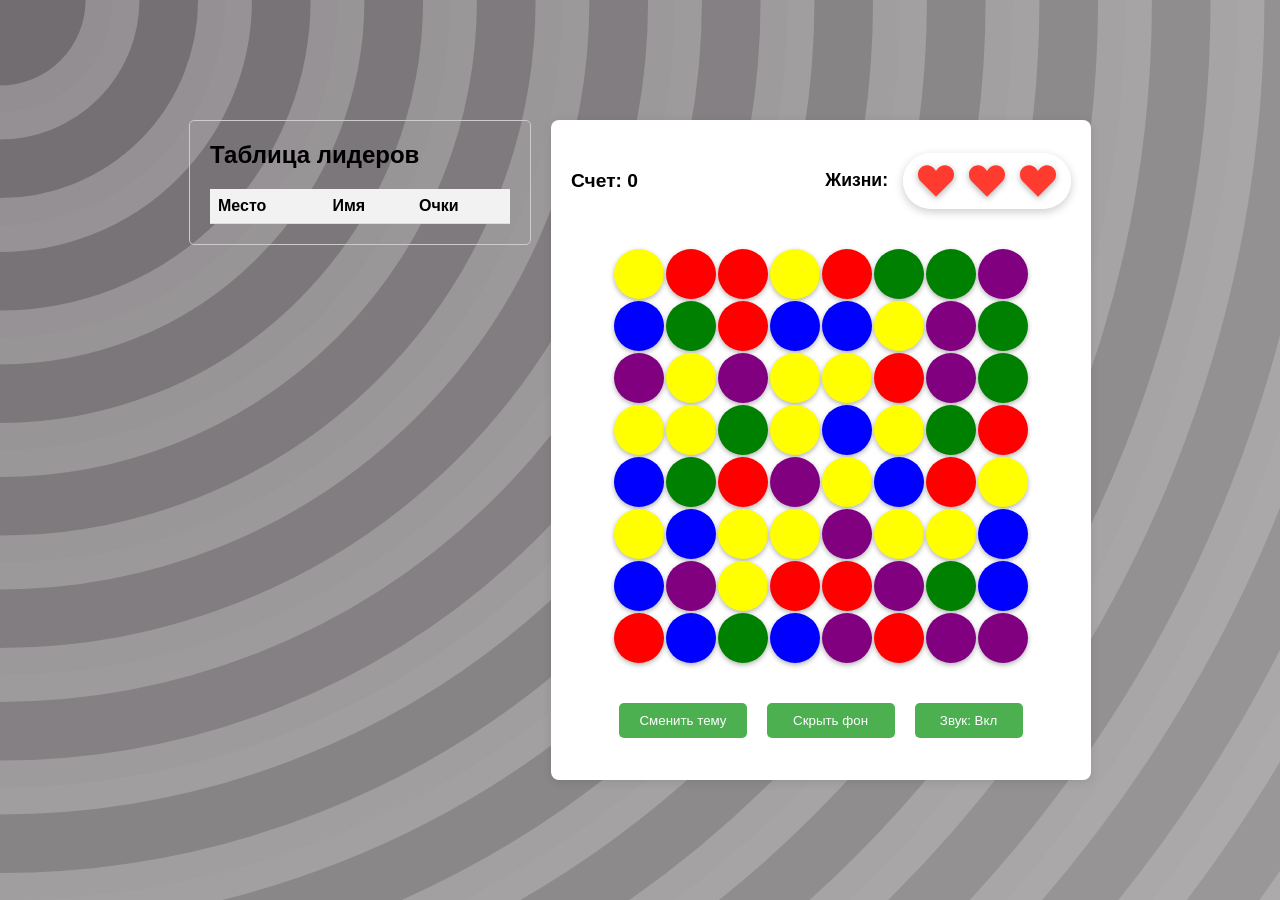
<file: trash/index.html>
<!DOCTYPE html>
<html lang="en">
<head>
  <meta charset="UTF-8">
  <meta name="viewport" content="width=device-width, initial-scale=1.0">
  <title>3 в ряд</title>
  <link rel="icon" href="./images/i.ico">
  <link rel="stylesheet" href="./style.css">

  <!-- Аудиофайлы -->
  <audio id="button-click-sound" src="./sounds/button-click.mp3" preload="auto"></audio>
  <audio id="ball-select-sound" src="./sounds/ball-select.mp3" preload="auto"></audio>
  <audio id="ball-swap-sound" src="./sounds/ball-swap.mp3" preload="auto"></audio>
  <audio id="ball-remove-sound" src="./sounds/ball-remove.mp3" preload="auto"></audio>
</head>
<body>
  <div class="wrapper">
    <!-- Таблица лидеров -->
    <div class="leaderboard">
      <h2>Таблица лидеров</h2>
      <div class="leaderboard-table-container">
        <table>
          <thead>
            <tr>
              <th>Место</th>
              <th>Имя</th>
              <th>Очки</th>
            </tr>
          </thead>
          <tbody id="leaderboard-body">
            <!-- Записи таблицы будут добавлены динамически -->
          </tbody>
        </table>
      </div>
    </div>

    <!-- Основной контейнер -->
    <div class="container">
      <!-- Счет и жизни -->
      <div class="top-panel">
        <div class="score-container">
          Счет: <span id="score">0</span>
        </div>
        <div class="hp-container">
          <div class="red-balls-container">
            <div class="heart"></div>
            <div class="heart"></div>
            <div class="heart"></div>
          </div>
        </div>
      </div>

      <!-- Основной контент -->
      <div class="main-content">
        <!-- Игровое поле -->
        <div class="board">
          <!-- Игровое поле будет сгенерировано JavaScript -->
        </div>
      </div>

      <!-- Панель управления -->
      <div class="controls">
        <!-- Кнопки для десктопа -->
        <div class="top-buttons desktop-buttons">
          <button id="theme-button" class="desktop-button">Сменить тему</button>
          <button id="toggle-background-button" class="desktop-button">Скрыть фон</button>
          <button id="sound-button" class="desktop-button">Звук: Вкл</button>
        </div>

        <!-- Выпадающее меню для мобильных -->
        <div class="dropdown mobile-dropdown">
          <button class="dropdown-button">Меню</button>
          <div class="dropdown-content">
            <button id="theme-button-mobile">Сменить тему</button>
            <button id="toggle-background-button-mobile">Скрыть фон</button>
            <button id="sound-button-mobile">Звук: Вкл</button>
            <button id="leaderboard-button-mobile">Лидеры</button>
          </div>
        </div>
      </div>

      <!-- Модальное окно для таблицы лидеров -->
      <div class="leaderboard-modal" style="display: none;">
        <div class="leaderboard-modal-content">
          <span class="close-leaderboard">&times;</span>
          <h2>Таблица лидеров</h2>
          <div class="leaderboard-table-container">
            <table>
              <thead>
                <tr>
                  <th>Место</th>
                  <th>Имя</th>
                  <th>Очки</th>
                </tr>
              </thead>
              <tbody id="leaderboard-body-mobile">
                <!-- Записи таблицы будут добавлены динамически -->
              </tbody>
            </table>
          </div>
        </div>
      </div>

      <!-- Уведомление об окончании игры -->
<div class="game-over-container" style="display: none;">
  <h2>Игра окончена!</h2>
  <p>Ваш счет: <span id="final-score">0</span></p>
  <div class="name-input-container">
    <input type="text" id="player-name-input" placeholder="Введите ваше имя" maxlength="20">
    <button id="save-score-button">Сохранить результат</button>
  </div>
  <button id="restart-button">Играть снова</button>
</div>

  <!-- Подключение JavaScript -->
  <script src="script.js"></script>
</body>
</html>
</file>
<file: trash/style.css>
body {
  font-family: sans-serif;
  background-image: url("data:image/svg+xml,%3Csvg xmlns='http://www.w3.org/2000/svg' width='1600' height='800' viewBox='0 0 1600 800'%3E%3Crect fill='%23A5A5A5' width='1600' height='800'/%3E%3Cg stroke='%23D0D2D1' stroke-width='47.9' stroke-opacity='0.33' %3E%3Ccircle fill='%23A5A5A5' cx='0' cy='0' r='1800'/%3E%3Ccircle fill='%23a2a2a2' cx='0' cy='0' r='1700'/%3E%3Ccircle fill='%239f9e9f' cx='0' cy='0' r='1600'/%3E%3Ccircle fill='%239c9b9c' cx='0' cy='0' r='1500'/%3E%3Ccircle fill='%23999798' cx='0' cy='0' r='1400'/%3E%3Ccircle fill='%23969495' cx='0' cy='0' r='1300'/%3E%3Ccircle fill='%23939192' cx='0' cy='0' r='1200'/%3E%3Ccircle fill='%23908d8f' cx='0' cy='0' r='1100'/%3E%3Ccircle fill='%238d8a8c' cx='0' cy='0' r='1000'/%3E%3Ccircle fill='%238a8789' cx='0' cy='0' r='900'/%3E%3Ccircle fill='%23878486' cx='0' cy='0' r='800'/%3E%3Ccircle fill='%23848083' cx='0' cy='0' r='700'/%3E%3Ccircle fill='%23817d80' cx='0' cy='0' r='600'/%3E%3Ccircle fill='%237e7a7d' cx='0' cy='0' r='500'/%3E%3Ccircle fill='%237b777a' cx='0' cy='0' r='400'/%3E%3Ccircle fill='%23787377' cx='0' cy='0' r='300'/%3E%3Ccircle fill='%23757074' cx='0' cy='0' r='200'/%3E%3Ccircle fill='%23726D71' cx='0' cy='0' r='100'/%3E%3C/g%3E%3C/svg%3E");
  background-size: cover;
  background-repeat: no-repeat;
  background-attachment: fixed;
  display: flex;
  justify-content: center;
  align-items: center;
  min-height: 100vh;
  margin: 0;
  transition: background-color 0.3s ease;
}

.cell.explosion {
  background-image: url("data:image/svg+xml,%3Csvg xmlns='http://www.w3.org/2000/svg' width='600' height='50' viewBox='0 0 600 50'%3E%3Cg transform='translate(0, 0)'%3E%3Ccircle cx='25' cy='25' r='20' fill='%23ff0000'/%3E%3C/g%3E%3Cg transform='translate(50, 0)'%3E%3Ccircle cx='25' cy='25' r='22' fill='%23ff3300'/%3E%3C/g%3E%3Cg transform='translate(100, 0)'%3E%3Ccircle cx='25' cy='25' r='24' fill='%23ff6600'/%3E%3Ccircle cx='25' cy='25' r='18' fill='%23ff3300'/%3E%3C/g%3E%3Cg transform='translate(150, 0)'%3E%3Ccircle cx='25' cy='25' r='25' fill='%23ff9900'/%3E%3Ccircle cx='25' cy='25' r='19' fill='%23ff6600'/%3E%3Ccircle cx='25' cy='25' r='13' fill='%23ff3300'/%3E%3C/g%3E%3Cg transform='translate(200, 0)'%3E%3Ccircle cx='25' cy='25' r='25' fill='%23ffcc00'/%3E%3Ccircle cx='25' cy='25' r='20' fill='%23ff9900'/%3E%3Ccircle cx='25' cy='25' r='15' fill='%23ff6600'/%3E%3Ccircle cx='25' cy='25' r='10' fill='%23ff3300'/%3E%3C/g%3E%3Cg transform='translate(250, 0)'%3E%3Ccircle cx='25' cy='25' r='25' fill='%23ffff00'/%3E%3Ccircle cx='25' cy='25' r='21' fill='%23ffcc00'/%3E%3Ccircle cx='25' cy='25' r='17' fill='%23ff9900'/%3E%3Ccircle cx='25' cy='25' r='13' fill='%23ff6600'/%3E%3Ccircle cx='25' cy='25' r='9' fill='%23ff3300'/%3E%3C/g%3E%3Cg transform='translate(300, 0)'%3E%3Ccircle cx='25' cy='25' r='25' fill='%23ffff99'/%3E%3Ccircle cx='25' cy='25' r='22' fill='%23ffff00'/%3E%3Ccircle cx='25' cy='25' r='19' fill='%23ffcc00'/%3E%3Ccircle cx='25' cy='25' r='16' fill='%23ff9900'/%3E%3Ccircle cx='25' cy='25' r='13' fill='%23ff6600'/%3E%3Ccircle cx='25' cy='25' r='10' fill='%23ff3300'/%3E%3C/g%3E%3Cg transform='translate(350, 0)'%3E%3Ccircle cx='25' cy='25' r='25' fill='%23ffffcc'/%3E%3Ccircle cx='25' cy='25' r='23' fill='%23ffff99'/%3E%3Ccircle cx='25' cy='25' r='21' fill='%23ffff00'/%3E%3Ccircle cx='25' cy='25' r='19' fill='%23ffcc00'/%3E%3Ccircle cx='25' cy='25' r='17' fill='%23ff9900'/%3E%3Ccircle cx='25' cy='25' r='15' fill='%23ff6600'/%3E%3Ccircle cx='25' cy='25' r='13' fill='%23ff3300'/%3E%3C/g%3E%3Cg transform='translate(400, 0)'%3E%3Ccircle cx='25' cy='25' r='25' fill='%23ffffff'/%3E%3Ccircle cx='25' cy='25' r='24' fill='%23ffffcc'/%3E%3Ccircle cx='25' cy='25' r='23' fill='%23ffff99'/%3E%3Ccircle cx='25' cy='25' r='22' fill='%23ffff00'/%3E%3Ccircle cx='25' cy='25' r='21' fill='%23ffcc00'/%3E%3Ccircle cx='25' cy='25' r='20' fill='%23ff9900'/%3E%3Ccircle cx='25' cy='25' r='19' fill='%23ff6600'/%3E%3Ccircle cx='25' cy='25' r='18' fill='%23ff3300'/%3E%3C/g%3E%3Cg transform='translate(450, 0)'%3E%3Ccircle cx='25' cy='25' r='25' fill='transparent'/%3E%3Ccircle cx='25' cy='25' r='24' fill='%23ffffff' opacity='0.8'/%3E%3Ccircle cx='25' cy='25' r='23' fill='%23ffffcc' opacity='0.7'/%3E%3Ccircle cx='25' cy='25' r='22' fill='%23ffff99' opacity='0.6'/%3E%3Ccircle cx='25' cy='25' r='21' fill='%23ffff00' opacity='0.5'/%3E%3Ccircle cx='25' cy='25' r='20' fill='%23ffcc00' opacity='0.4'/%3E%3Ccircle cx='25' cy='25' r='19' fill='%23ff9900' opacity='0.3'/%3E%3Ccircle cx='25' cy='25' r='18' fill='%23ff6600' opacity='0.2'/%3E%3C/g%3E%3Cg transform='translate(500, 0)'%3E%3Ccircle cx='25' cy='25' r='25' fill='transparent'/%3E%3Ccircle cx='25' cy='25' r='24' fill='%23ffffff' opacity='0.4'/%3E%3Ccircle cx='25' cy='25' r='23' fill='%23ffffcc' opacity='0.3'/%3E%3Ccircle cx='25' cy='25' r='22' fill='%23ffff99' opacity='0.2'/%3E%3Ccircle cx='25' cy='25' r='21' fill='%23ffff00' opacity='0.1'/%3E%3C/g%3E%3Cg transform='translate(550, 0)'%3E%3Ccircle cx='25' cy='25' r='25' fill='transparent'/%3E%3C/g%3E%3C/svg%3E");
  background-size: 600px 50px;
  animation: explosion-animation 0.5s steps(12) forwards;
  background-color: transparent;
  width: 100%;
  height: 100%;
}

.game-over-container {
  background-color: rgba(0, 0, 0, 0.8);
  position: fixed;
  top: 0;
  left: 0;
  width: 100%;
  height: 100%;
  display: flex;
  justify-content: center;
  align-items: center;
  flex-direction: column;
  color: white;
  z-index: 1000;
}

.game-over-container h2 {
  font-size: 2rem;
  margin-bottom: 20px;
}

.game-over-container button {
  padding: 10px 20px;
  border: none;
  background-color: #4CAF50;
  color: white;
  cursor: pointer;
  border-radius: 5px;
  font-size: 1rem;
}

.game-over-container button:hover {
  background-color: #45a049;
}

.top-panel {
  display: flex;
  justify-content: space-between;
  align-items: center;
  width: 100%;
  margin-bottom: 20px;
  padding: 0 20px;
}

.score-container {
  font-size: 1.2rem;
  font-weight: bold;
}

.hp-container {
  display: flex;
  align-items: center;
  gap: 10px;
}

.hp-container::before {
  content: "Жизни:";
  font-weight: bold;
  font-size: 1.1rem;
  margin-right: 5px;
}

.red-balls-container {
  display: flex;
  gap: 15px;
  padding: 10px 15px;
  background-color: rgba(255, 255, 255, 0.7);
  border-radius: 50px;
  box-shadow: 0 3px 10px rgba(0, 0, 0, 0.2);
}

.heart {
  width: 36px;
  height: 36px;
  background-image: url("data:image/svg+xml,%3Csvg xmlns='http://www.w3.org/2000/svg' viewBox='0 0 16 16'%3E%3Cpath d='M1.24264 8.24264L8 15L14.7574 8.24264C15.553 7.44699 16 6.36786 16 5.24264V5.05234C16 2.8143 14.1857 1 11.9477 1C10.7166 1 9.55233 1.55959 8.78331 2.52086L8 3.5L7.21669 2.52086C6.44767 1.55959 5.28338 1 4.05234 1C1.8143 1 0 2.8143 0 5.05234V5.24264C0 6.36786 0.44699 7.44699 1.24264 8.24264Z' fill='%23ff3b30'/%3E%3C/svg%3E");
  background-size: contain;
  background-repeat: no-repeat;
  filter: drop-shadow(0 2px 3px rgba(0, 0, 0, 0.3));
  transition: all 0.3s ease;
}

.heart.lost {
  background-image: url("data:image/svg+xml,%3Csvg xmlns='http://www.w3.org/2000/svg' viewBox='0 0 16 16'%3E%3Cpath d='M1.24264 8.24264L8 15L14.7574 8.24264C15.553 7.44699 16 6.36786 16 5.24264V5.05234C16 2.8143 14.1857 1 11.9477 1C10.7166 1 9.55233 1.55959 8.78331 2.52086L8 3.5L7.21669 2.52086C6.44767 1.55959 5.28338 1 4.05234 1C1.8143 1 0 2.8143 0 5.05234V5.24264C0 6.36786 0.44699 7.44699 1.24264 8.24264Z' fill='%23a5a5a5'/%3E%3C/svg%3E");
  opacity: 0.7;
}

@keyframes heartBreak {
  0% { transform: scale(1); opacity: 1; }
  50% { transform: scale(1.3); opacity: 0.8; }
  100% { transform: scale(0.8); opacity: 0.7; }
}

.heart.lost-animation {
  animation: heartBreak 0.5s ease-out forwards;
}

.top-buttons {
  display: flex;
  width: 100%;
  justify-content: space-around;
  margin-bottom: 20px;
}

.container {
  display: flex;
  flex-direction: column;
  justify-content: center;
  align-items: center;
  width: 500px;
  height: 620px;
  box-shadow: 0 2px 5px rgba(0, 0, 0, 0.3);
  transition: background-color 0.3s ease, box-shadow 0.3s ease;
}

.container.no-background {
  background-color: transparent;
  box-shadow: none;
}

.container.dark-theme {
  background-color: rgba(51, 51, 51, 0.8);
  box-shadow: 0 2px 5px rgba(255, 255, 255, 0.1);
}

.container.dark-theme.no-background {
  background-color: transparent;
  box-shadow: none;
}

.board {
  display: grid;
  grid-template-columns: repeat(8, 50px);
  grid-gap: 2px;
  margin: 20px auto;
}

.wrapper {
  display: flex;
  align-items: flex-start;
}

.leaderboard {
  width: 300px;
  margin-right: 20px;
  padding: 20px;
  border: 1px solid #ccc;
  border-radius: 5px;
}

.leaderboard h2 {
  margin-top: 0;
  font-size: 1.5em;
}

.leaderboard-table-container {
  max-height: 250px;
  overflow-y: auto;
}

.leaderboard table {
  width: 100%;
  border-collapse: collapse;
}

.leaderboard th,
.leaderboard td {
  padding: 8px;
  text-align: left;
  border-bottom: 1px solid #ddd;
}

.leaderboard th {
  background-color: #f2f2f2;
  position: sticky;
  top: 0;
  z-index: 1;
}

body.dark-theme {
  background-color: #333;
  color: #fff;
  background-image: url("data:image/svg+xml,%3Csvg xmlns='http://www.w3.org/2000/svg' width='1600' height='800' viewBox='0 0 1600 800'%3E%3Crect fill='%23353535' width='1600' height='800'/%3E%3Cg stroke='%23000' stroke-width='47.9' stroke-opacity='0.33' %3E%3Ccircle fill='%23353535' cx='0' cy='0' r='1800'/%3E%3Ccircle fill='%23323232' cx='0' cy='0' r='1700'/%3E%3Ccircle fill='%232f2f2f' cx='0' cy='0' r='1600'/%3E%3Ccircle fill='%232d2d2d' cx='0' cy='0' r='1500'/%3E%3Ccircle fill='%232a2a2a' cx='0' cy='0' r='1400'/%3E%3Ccircle fill='%23272727' cx='0' cy='0' r='1300'/%3E%3Ccircle fill='%23252425' cx='0' cy='0' r='1200'/%3E%3Ccircle fill='%23222222' cx='0' cy='0' r='1100'/%3E%3Ccircle fill='%231f1f1f' cx='0' cy='0' r='1000'/%3E%3Ccircle fill='%231d1d1d' cx='0' cy='0' r='900'/%3E%3Ccircle fill='%231a1a1a' cx='0' cy='0' r='800'/%3E%3Ccircle fill='%23181818' cx='0' cy='0' r='700'/%3E%3Ccircle fill='%23151515' cx='0' cy='0' r='600'/%3E%3Ccircle fill='%23121212' cx='0' cy='0' r='500'/%3E%3Ccircle fill='%230f0e0f' cx='0' cy='0' r='400'/%3E%3Ccircle fill='%230b0a0b' cx='0' cy='0' r='300'/%3E%3Ccircle fill='%23070607' cx='0' cy='0' r='200'/%3E%3Ccircle fill='%23020102' cx='0' cy='0' r='100'/%3E%3C/g%3E%3C/svg%3E");
}

body.dark-theme .leaderboard {
  border-color: #666;
  background-color: #333;
  color: #fff;
}

body.dark-theme .leaderboard th {
  background-color: #444;
  color: #fff;
}

body.dark-theme .leaderboard td {
  border-bottom-color: #555;
}

.cell {
  width: 50px;
  height: 50px;
  cursor: pointer;
  display: flex;
  justify-content: center;
  align-items: center;
  font-size: 0;
  border-radius: 50%;
  box-shadow: 0 2px 5px rgba(0, 0, 0, 0.3);
  border: 1px solid transparent;
  box-sizing: border-box;
  transition: border-color 0.3s ease, background-color 0.3s ease;
  background-color: #eee;
}

.cell.selected {
  animation: jump 0.5s ease-in-out infinite alternate;
}

@keyframes jump {
  from {
    transform: translateY(0);
  }
  to {
    transform: translateY(-5px);
  }
}

.cell.to-remove {
  animation: highlight 0.3s ease-in-out;
}

@keyframes highlight {
  0% {
    box-shadow: none;
  }
  100% {
    box-shadow: 0 0 5px 3px yellow;
  }
}

@keyframes explosion-animation {
  0% {
    background-position: 0 0;
  }
  8.33% {
    background-position: -50px 0;
  }
  16.66% {
    background-position: -100px 0;
  }
  25% {
    background-position: -150px 0;
  }
  33.33% {
    background-position: -200px 0;
  }
  41.66% {
    background-position: -250px 0;
  }
  50% {
    background-position: -300px 0;
  }
  58.33% {
    background-position: -350px 0;
  }
  66.66% {
    background-position: -400px 0;
  }
  75% {
    background-position: -450px 0;
  }
  83.33% {
    background-position: -500px 0;
  }
  91.66% {
    background-position: -550px 0;
  }
  100% {
    background-position: -600px 0;
  }
}

.controls {
  margin-top: 20px;
}

button {
  padding: 10px 20px;
  border: none;
  background-color: #4CAF50;
  color: white;
  cursor: pointer;
  border-radius: 5px;
  margin: 0 10px;
}

button:hover {
  background-color: #3e8e41;
}

.container {
  background-color: #fff;
  border-radius: 8px;
  box-shadow: 0 2px 10px rgba(0, 0, 0, 0.1);
  padding: 20px;
  text-align: center;
  transition: background-color 0.3s ease, box-shadow 0.3s ease;
}

.cell {
  background-color: #eee;
  transition: background-color 0.3s ease, color 0.3s ease;
  color: #333;
}

.container.dark-theme {
  background-color: #444;
  box-shadow: 0 2px 10px rgba(255, 255, 255, 0.1);
}

.cell.dark-theme {
  background-color: #555;
  color: #eee;
  border: 1px solid #666;
}

button.dark-theme {
  background-color: #666;
  color: #fff;
}

#toggle-background-button {
  width: 128px;
}

#sound-button {
  width: 108px;
}

.cell {
  width: 50px;
  height: 50px;
  cursor: pointer;
  display: flex;
  justify-content: center;
  align-items: center;
  font-size: 0;
  border-radius: 50%;
  box-shadow: 0 2px 5px rgba(0, 0, 0, 0.3);
  border: 1px solid transparent;
  box-sizing: border-box;
  transition: border-color 0.3s ease, background-color 0.3s ease;
  background-color: #eee;
}

.ball-1 {
  background-color: blue;
}

.ball-2 {
  background-color: green;
}

.ball-3 {
  background-color: red;
}

.ball-4 {
  background-color: yellow;
}

.ball-5 {
  background-color: purple;
}

.cell.dark-theme {
  border-color: #666;
  background-color: #555;
}

.dark-theme .ball-1 {
  background-color: darkblue;
}

.dark-theme .ball-2 {
  background-color: darkgreen;
}

.dark-theme .ball-3 {
  background-color: darkred;
}

.dark-theme .ball-4 {
  background-color: darkgoldenrod;
}

.dark-theme .ball-5 {
  background-color: darkmagenta;
}

.dropdown {
  position: relative;
  display: inline-block;
}

.dropdown-button {
  background-color: #4CAF50;
  color: white;
  padding: 10px 20px;
  border: none;
  cursor: pointer;
  border-radius: 5px;
}

.dropdown-content {
  display: none;
  position: absolute;
  background-color: #f9f9f9;
  min-width: 160px;
  box-shadow: 0px 8px 16px 0px rgba(0, 0, 0, 0.2);
  z-index: 1;
  border-radius: 5px;
  padding: 10px;
}

.dropdown-content button {
  color: black;
  padding: 12px 16px;
  text-decoration: none;
  display: block;
  border: none;
  background-color: transparent;
  cursor: pointer;
  text-align: left;
  width: 100%;
  border-radius: 5px;
}

.dropdown-content button:hover {
  background-color: #ddd;
}

.dropdown:hover .dropdown-content {
  display: block;
}

.main-content {
  display: flex;
  justify-content: center;
  align-items: center;
}

.desktop-button {
  background-color: #4CAF50;
  color: white;
  padding: 10px 20px;
  border: none;
  cursor: pointer;
  border-radius: 5px;
  margin: 0 10px;
}

.desktop-buttons {
  display: flex;
  justify-content: space-around;
  margin-bottom: 10px;
}

.mobile-dropdown {
  display: none;
}

@media (max-width: 600px) {
  body {
    font-size: 14px;
  }

  .container {
    width: auto;
    height: auto;
    padding: 10px;
  }

  .board {
    grid-template-columns: repeat(8, 40px);
    grid-gap: 1px;
  }

  .cell {
    width: 40px;
    height: 40px;
    font-size: 0;
  }

  button {
    padding: 8px 16px;
    margin: 5px;
  }

  .controls {
    flex-direction: column;
    align-items: center;
  }

  .desktop-buttons {
    display: none;
  }

  .mobile-dropdown {
    display: inline-block;
  }

  .dropdown {
    position: relative;
    display: inline-block;
  }

  .dropdown-button {
    background-color: #4CAF50;
    color: white;
    padding: 8px 16px;
    border: none;
    cursor: pointer;
    border-radius: 5px;
  }

  .dropdown-content {
    display: none;
    position: absolute;
    background-color: #f9f9f9;
    min-width: 160px;
    box-shadow: 0px 8px 16px 0px rgba(0, 0, 0, 0.2);
    z-index: 1;
    border-radius: 5px;
    padding: 10px;
    right: 0;
  }

  .dropdown-content button {
    color: black;
    padding: 8px 16px;
    text-decoration: none;
    display: block;
    border: none;
    background-color: transparent;
    cursor: pointer;
    text-align: left;
    width: 100%;
    border-radius: 5px;
  }

  .dropdown-content button:hover {
    background-color: #ddd;
  }

  .dropdown:hover .dropdown-content {
    display: block;
  }

  .top-buttons {
    flex-direction: column;
    width: 100%;
    margin-bottom: 10px;
  }

  .game-over-container {
    padding: 20px;
  }

  .cell {
    width: 40px;
    height: 40px;
  }

  .cell.explosion {
    background-size: 480px 40px;
  }

  @keyframes explosion-animation {
    0% { background-position: 0 0; }
    8.33% { background-position: -40px 0; }
    16.66% { background-position: -80px 0; }
    25% { background-position: -120px 0; }
    33.33% { background-position: -160px 0; }
    41.66% { background-position: -200px 0; }
    50% { background-position: -240px 0; }
    58.33% { background-position: -280px 0; }
    66.66% { background-position: -320px 0; }
    75% { background-position: -360px 0; }
    83.33% { background-position: -400px 0; }
    91.66% { background-position: -440px 0; }
    100% { background-position: -480px 0; }
  }

  .heart {
    width: 28px;
    height: 28px;
  }

  .red-balls-container {
    gap: 8px;
    padding: 8px 12px;
  }

  .hp-container::before {
    font-size: 1rem;
    content: "HP:";
  }
}

@media (max-width: 400px) {
  .hp-container::before {
    display: none;
  }

  .heart {
    width: 24px;
    height: 24px;
  }
}

@media (max-width: 350px) {
  .board {
    grid-template-columns: repeat(8, 20px);
    grid-gap: 1px;
  }

  .cell {
    width: 20px;
    height: 20px;
    font-size: 0;
    border-radius: 50%;
    box-shadow: 0 1px 3px rgba(0, 0, 0, 0.2);
  }

  .cell.explosion {
    background-size: 240px 20px;
  }

  @keyframes explosion-animation {
    0% { background-position: 0 0; }
    8.33% { background-position: -20px 0; }
    16.66% { background-position: -40px 0; }
    25% { background-position: -60px 0; }
    33.33% { background-position: -80px 0; }
    41.66% { background-position: -100px 0; }
    50% { background-position: -120px 0; }
    58.33% { background-position: -140px 0; }
    66.66% { background-position: -160px 0; }
    75% { background-position: -180px 0; }
    83.33% { background-position: -200px 0; }
    91.66% { background-position: -220px 0; }
    100% { background-position: -240px 0; }
  }

  .heart {
    width: 20px;
    height: 20px;
  }
}

.leaderboard-modal {
  display: none;
  position: fixed;
  z-index: 1001;
  left: 0;
  top: 0;
  width: 100%;
  height: 100%;
  background-color: rgba(0, 0, 0, 0.8);
}

.leaderboard-modal-content {
  background-color: #fefefe;
  margin: 5% auto;
  padding: 20px;
  border-radius: 10px;
  width: 90%;
  max-width: 400px;
  max-height: 80vh;
  overflow-y: auto;
  position: relative;
}

.close-leaderboard {
  color: #aaa;
  float: right;
  font-size: 28px;
  font-weight: bold;
  cursor: pointer;
}

.close-leaderboard:hover {
  color: black;
}

@media (max-width: 600px) {
  .leaderboard {
    display: none;
  }
  
  .wrapper {
    flex-direction: column;
    align-items: center;
  }
}

body.dark-theme .red-balls-container {
  background-color: rgba(0, 0, 0, 0.5);
}

body.dark-theme .hp-container::before {
  color: #fff;
}

.name-input-container {
  margin: 20px 0;
  display: flex;
  flex-direction: column;
  align-items: center;
  gap: 10px;
}

#player-name-input {
  padding: 10px 15px;
  border: 2px solid #4CAF50;
  border-radius: 5px;
  font-size: 1rem;
  width: 80%;
  max-width: 300px;
}

#save-score-button {
  padding: 10px 20px;
  background-color: #4CAF50;
  color: white;
  border: none;
  border-radius: 5px;
  cursor: pointer;
  font-size: 1rem;
}

#save-score-button:hover {
  background-color: #45a049;
}
</file>
